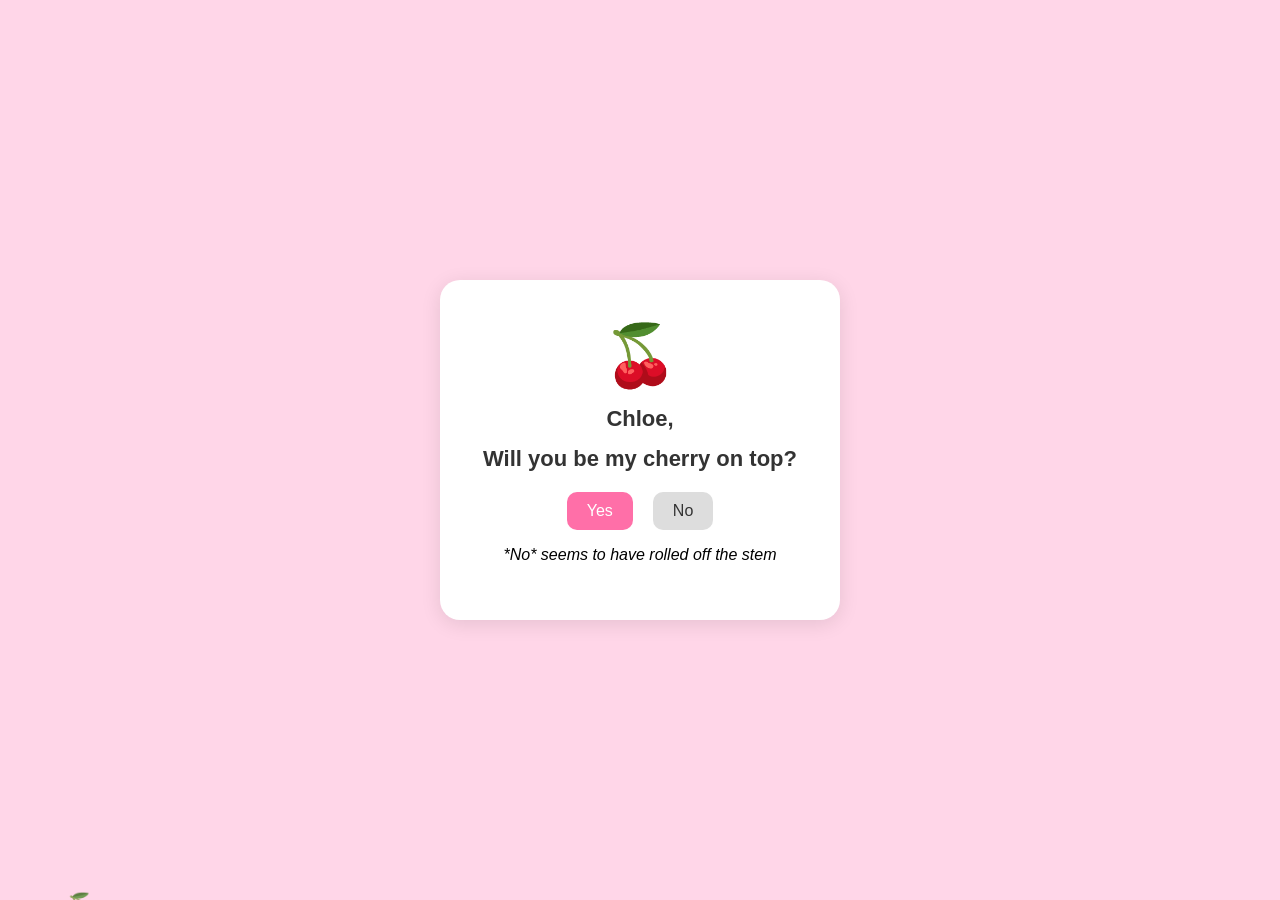
<file: index.html>
<!DOCTYPE html>
<html lang="en">
<head>
    <meta charset="UTF-8">
    <meta name="viewport" content="width=device-width, initial-scale=1.0">
    <title>Will You Be My Valentine?</title>
    <link rel="stylesheet" href="style.css">
</head>
<body>
    <div class="card">
        <div class="cherries">🍒</div>

        <h1>Chloe,</h1> <h1>Will you be my cherry on top?</h1>

        <div class="buttons">
            <button id="yesBtn">Yes</button>
            <button id="noBtn">No</button>
        </div>

        <p class="note"><em>*No* seems to have rolled off the stem</em></p>
    </div>

    <div id="kermitModal" class="modal">
        <div class="modal-content">
            <span class="close-btn">&times;</span>
            <center><img src="kermit.gif" alt="Kermit celebrating"></center>
            <h1>Kermit approves. My heart approves. The cherries approve</h1>
        </div>
    </div>
    <script src="script.js"></script>
</body>
</html>
</file>
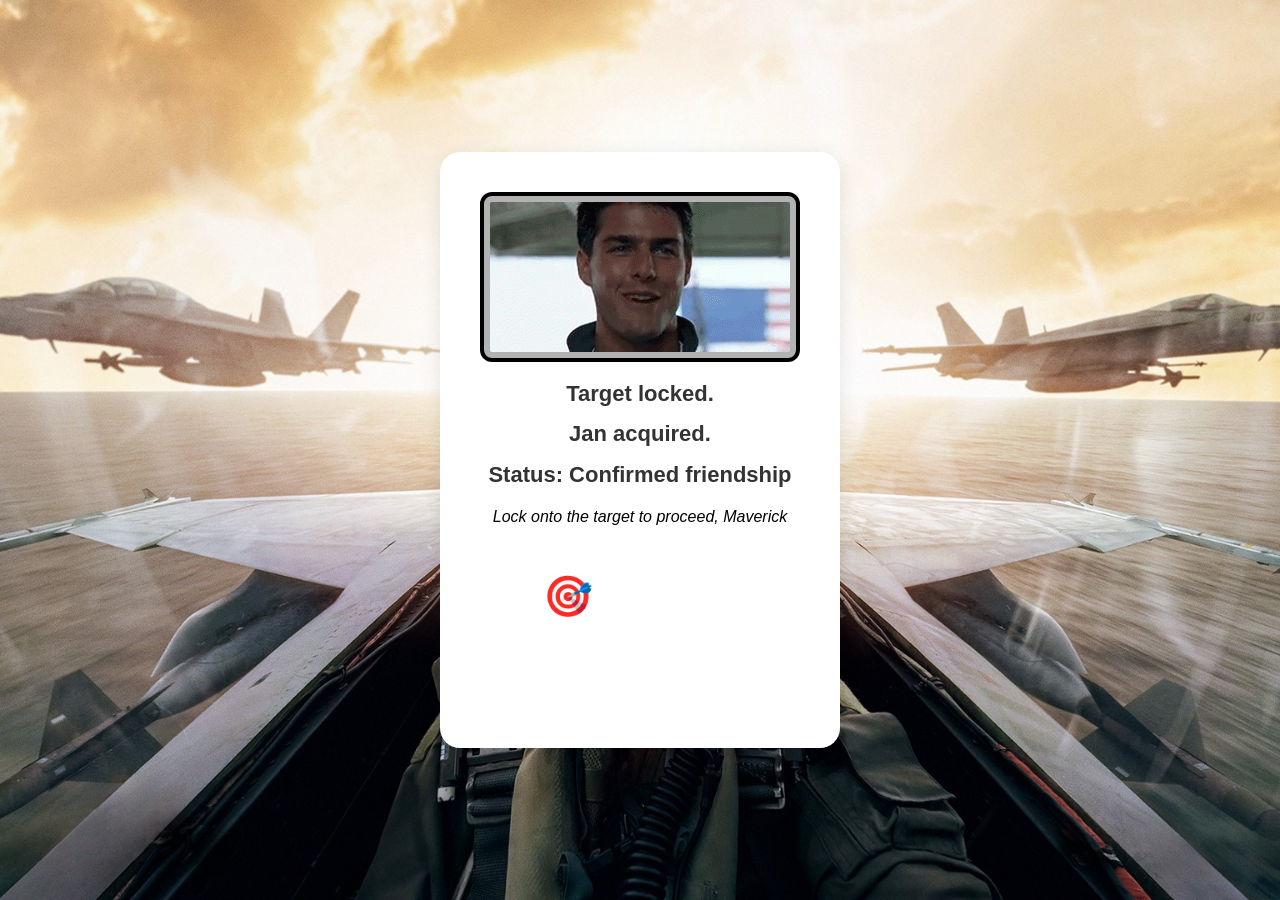
<file: friend.html>
<!DOCTYPE html>
<html lang="en">
<head>
    <meta charset="UTF-8">
    <meta name="viewport" content="width=device-width, initial-scale=1.0">
    <title>Valentine Gal</title>
    <link rel="stylesheet" href="style.css">
</head>
<body class="bodyF">
    <div class="cardF">
        <img src="topgunQuestion.gif" class="framed message-gif" alt="Top Gun">
        <h1>Target locked.</h1> <h1>Jan acquired.</h1> <h1>Status: Confirmed friendship</h1>

       <div class="lockon-area">
            <div id="reticle">🎯</div>
            <p class="note"><em>Lock onto the target to proceed, Maverick</em></p>
        </div>
    </div>

   <div id="approvalOverlay">
        <img id="approvalGif" class="approval-gif" alt="Approval">
    </div>



   <div id="mcqueenModal" class="friendModal">
        <div class="friendModal-content">
            <span class="close-btn">&times;</span>
            <center><h1 class="bigGreeting">Hey Jan!</h1>
                <img src="mcqueen.gif" alt="Lightning McQueen celebrating">
            <h1 class="modalMessage">Float like a Cadillac, sting like a Beemer…</h1> <h1 class="modalMessage">but mostly I just wanted to say thanks for being a great friend!</h1>
        <h1 class="modalMessage">Also.....thank you for the rose! Happy Valentine's day!</h2></center>
        </div>
    </div>

    <script src="script.js"></script>
</body>
</html>
</file>
<file: style.css>
/* Sis's css */
body {
    background: #ffd6e8;
    font-family: "Poppins", sans-serif;
    display: flex;
    justify-content: center;
    align-items: center;
    height: 100vh;
    margin: 0;
}

.card {
    background: white;
    padding: 40px;
    border-radius: 20px;
    text-align: center;
    width: 320px;
    box-shadow: 0 4px 20px rgba(0,0,0,0.1);
}

.cherries {
    font-size: 60px;
    margin-bottom: 10px;
}

h1 {
    font-size: 22px;
    color: #333;
}

.buttons {
    margin-top: 20px;
    display: flex;
    justify-content: center;
    gap: 20px;
}

button {
    padding: 10px 20px;
    border: none;
    border-radius: 10px;
    font-size: 16px;
    cursor: pointer;
}

#yesBtn {
    background: #ff6fa8;
    color: white;
    animation: sparkle 1.5s infinite ease-in-out;
    transition: transform 0.2s ease;
}

#yesBtn:hover {
    transform: scale(1.08);
}


#noBtn {
    background: #ddd;
    color: #333;
    position: relative;
}

@keyframes sparkle {
    0% { box-shadow: 0 0 0px #ffb3d9; }
    50% { box-shadow: 0 0 12px #ff8cc7, 0 0 20px #ffb3d9; }
    100% { box-shadow: 0 0 0px #ffb3d9; }
}



.cherry-glitter {
    position: fixed;
    bottom: -20px;
    font-size: 24px;
    animation: floatUp 4s linear infinite;
    pointer-events: none;
    opacity: 0.8;
}

@keyframes floatUp {
    0% { transform: translateY(0) scale(1); opacity: 0.9; }
    100% { transform: translateY(-120vh) scale(0.6); opacity: 0; }
}

.cherry-burst {
    position: absolute;
    font-size: 28px;
    animation: burst 0.8s ease-out forwards;
    pointer-events: none;
}

@keyframes burst {
    0% { transform: scale(0.2) translate(0, 0); opacity: 1; }
    100% { transform: scale(1.4) translate(var(--x), var(--y)); opacity: 0; }
}

.modal {
    position: fixed;
    top: 0;
    left: 0;
    width: 100%;
    height: 100%;
    background: #ffb3d9;
    display: none;
    justify-content: center;
    align-items: center;
    z-index: 9998;
}

.modal-content {
    background: #ff8cc7;
    padding: 20px;
    border-radius: 15px;
    box-shadow: 0 4px 20px rgba(0,0,0,0.2);
    position: relative;
    text-align: center;
}

.modal img {
    width: 260px;
    border-radius: 10px;
}

.close-btn {
    position: absolute;
    top: 10px;
    right: 15px;
    font-size: 28px;
    cursor: pointer;
    color: #f4cddc;
    transition: 0.2s ease;
}

.close-btn:hover {
    transform: scale(1.2);
    color: #d4024f;
}









/* Friend's css */
.cardF {
    background: white;
    padding: 40px;
    border-radius: 20px;
    text-align: center;
    width: 320px;
    box-shadow: 0 4px 20px rgba(0,0,0,0.1);
    z-index: 1;
}

.bodyF {
    background-image: url("topgunBackground.jpg"); 
    background-size: cover;
    background-position: center;
    background-attachment: fixed;
    margin: 0;
    padding: 0;
    font-family: "Poppins", sans-serif;
}

.lockon-area {
    position: relative;
    height: 200px;
    width: 100%;
    margin-top: 20px;
}

#reticle {
    
    position: absolute;
    font-size: 40px;
    cursor: crosshair;
    transition: transform 0.2s ease;
    -webkit-user-select: none; /*safari*/
    user-select: none;        
    z-index: 10;
}

.locked-on {
    animation: lockonPulse 0.6s ease-out forwards;
}

@keyframes lockonPulse {
    0% { transform: scale(1); }
    50% { transform: scale(1.4); }
    100% { transform: scale(0.8); }
}

.framed {
    border: 4px solid black;
    border-radius: 12px;
    padding: 6px;
    background: rgba(0, 0, 0, 0.3);
    display: inline-block;
}

#approvalOverlay {
    position: fixed;
    top: 0;
    left: 0;
    width: 100vw;
    height: 100vh;
    background: rgba(0,0,0,0.85);
    display: none;
    justify-content: center;
    align-items: center;
    z-index: 9999;
    animation: fadeIn 0.6s ease forwards;
}

.approval-gif {
    width: 60%;
    max-width: 500px;
    border: 4px solid black;
    border-radius: 12px;
    padding: 6px;
    background: rgba(0,0,0,0.4);
}

@keyframes fadeIn {
    from { opacity: 0; }
    to { opacity: 1; }
}

@keyframes fadeOut {
    from { opacity: 1; }
    to { opacity: 0; }
}

.friendModal {
    position: fixed;
    top: 0;
    left: 0;
    width: 100%;
    height: 100%;
    background: linear-gradient( rgba(255, 139, 197, 0.95), rgba(255, 0, 111, 0.95) );
    display: none;
    justify-content: center;
    align-items: center;
    z-index: 9998;
}

.friendModal .modal-content {
    background: rgba(255, 105, 180, 0.9); /* Hot pink Cars vibe */
    padding: 20px;
    border-radius: 15px;
    box-shadow: 0 4px 20px rgba(0,0,0,0.3);
    position: relative;
    text-align: center;
    z-index: 9999;
}

.friendModal img {
    width: 520px;
    max-width: 90vw;
    border-radius: 10px;
}

.floatF {
    position: fixed;
    bottom: -20px;
    font-size: 28px;
    animation: floatUpF 4s linear infinite;
    pointer-events: none;
    opacity: 0.85;
    z-index: 9999;
}
.bigGreeting {
    font-size: 3rem;
    font-weight: 700;
    color: white;
    text-shadow: 0 0 6px black;
}

@keyframes floatUpF {
    0% { transform: translateY(0) scale(1); opacity: 1; }
    100% { transform: translateY(-120vh) scale(0.7); opacity: 0; }
}

.modalMessage {
    animation: fadeIn 0.8s ease forwards; 
    opacity: 0; 
    font-size: 1.4rem;
    font-weight: 600;
    margin-top: 15px;
    color: white;
    text-shadow: 0 0 6px black;
}
</file>
